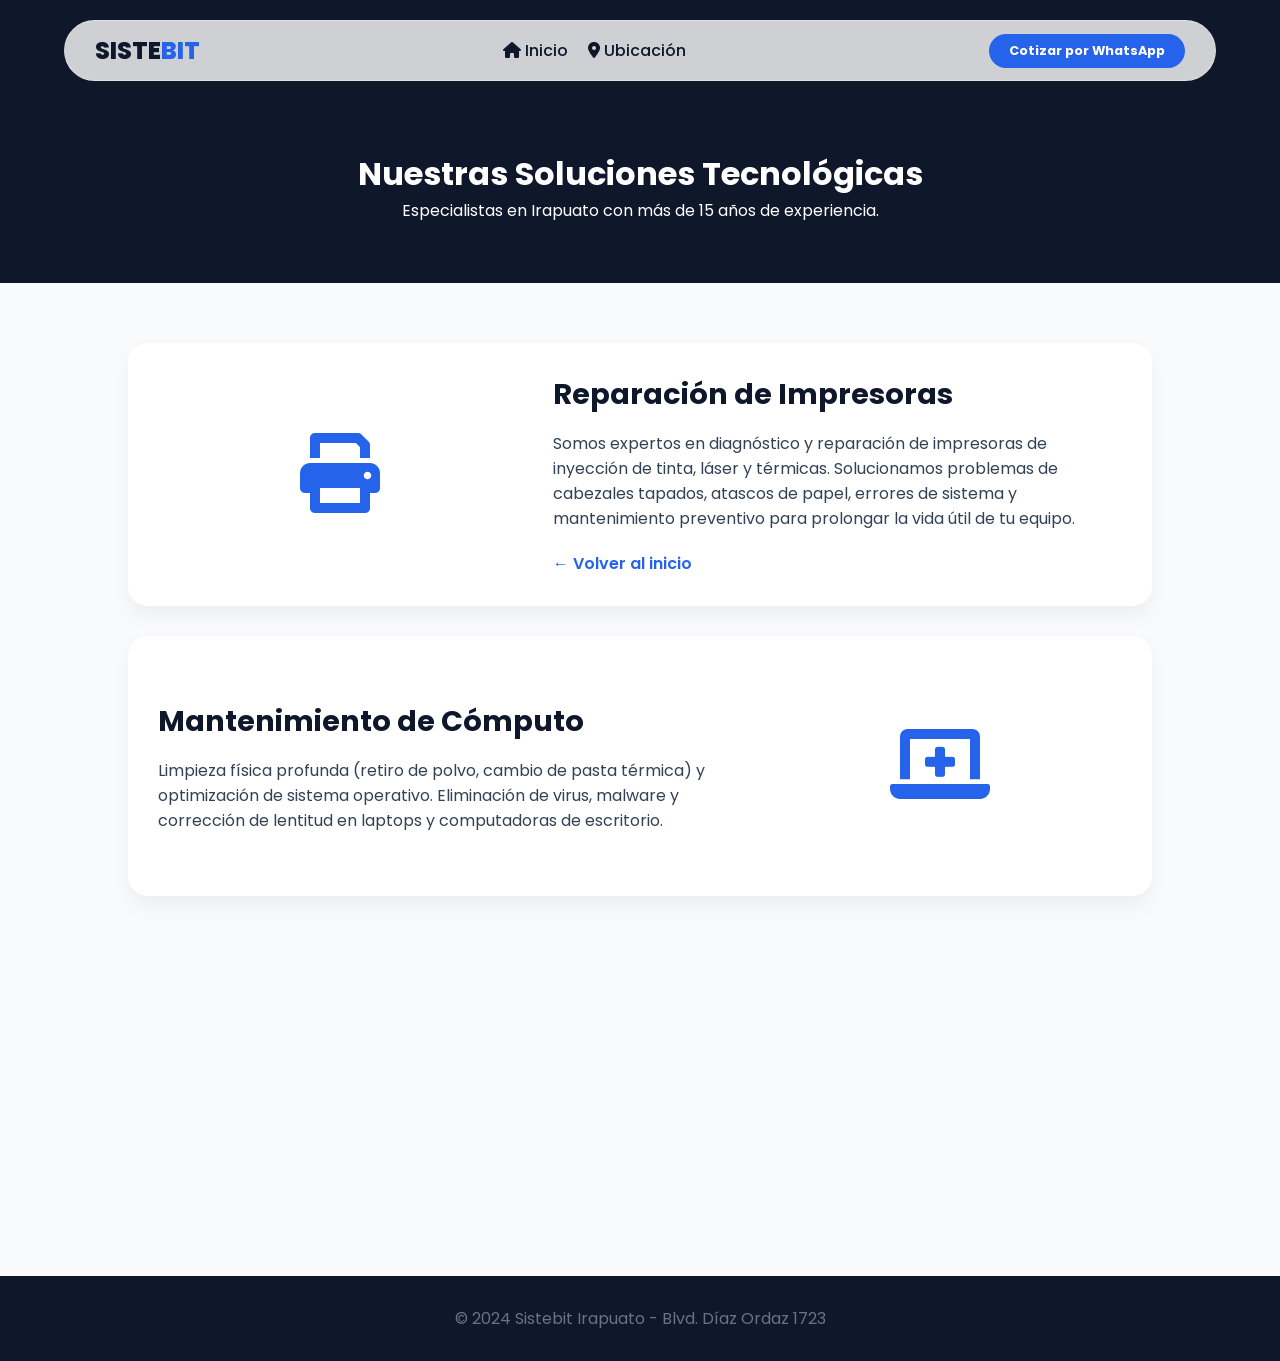
<file: servicios.html>
<!DOCTYPE html>
<html lang="es">
<head>
    <meta charset="UTF-8">
    <meta name="viewport" content="width=device-width, initial-scale=1.0">
    <title>Servicios | Sistebit Irapuato</title>
    <link rel="stylesheet" href="https://cdnjs.cloudflare.com/ajax/libs/font-awesome/6.0.0/css/all.min.css">
    <link href="https://unpkg.com/aos@2.3.1/dist/aos.css" rel="stylesheet">
    <link rel="stylesheet" href="style.css">
    <link href="https://fonts.googleapis.com/css2?family=Poppins:wght@300;400;600;700;800&display=swap" rel="stylesheet">
    <style>
        /* Estilos específicos para la página de servicios */
        .servicios-hero {
            padding: 150px 10% 60px;
            background: var(--dark);
            text-align: center;
            color: white;
        }
        .detalle-servicios {
            padding: 60px 10%;
            background: #f8fafc;
        }
        .servicio-item {
            display: flex;
            align-items: center;
            background: white;
            margin-bottom: 30px;
            padding: 30px;
            border-radius: 20px;
            box-shadow: 0 10px 20px rgba(0,0,0,0.05);
            gap: 30px;
        }
        .servicio-item:nth-child(even) { flex-direction: row-reverse; }
        .servicio-img {
            flex: 1;
            font-size: 5rem;
            text-align: center;
            background: var(--gray);
            padding: 40px;
            border-radius: 15px;
            color: var(--primary);
        }
        .servicio-info { flex: 2; }
        .servicio-info h3 { font-size: 1.8rem; color: var(--dark); margin-bottom: 15px; }
        .back-home {
            display: inline-block;
            margin-top: 20px;
            color: var(--primary);
            text-decoration: none;
            font-weight: 600;
        }
        @media (max-width: 768px) {
            .servicio-item { flex-direction: column !important; }
        }
    </style>
</head>
<body>

    <nav id="navbar">
        <div class="nav-container">
            <div class="logo">SISTE<span>BIT</span></div>
            <ul class="nav-links">
                <li><a href="index.html"><i class="fas fa-home"></i> Inicio</a></li>
                <li><a href="index.html#contacto"><i class="fas fa-map-marker-alt"></i> Ubicación</a></li>
            </ul>
            <a href="https://wa.me/524622090526" class="nav-cta">Cotizar por WhatsApp</a>
        </div>
    </nav>

    <header class="servicios-hero">
        <h1 data-aos="fade-down">Nuestras Soluciones Tecnológicas</h1>
        <p data-aos="fade-up">Especialistas en Irapuato con más de 15 años de experiencia.</p>
    </header>

    <section class="detalle-servicios">
        <!-- Servicio 1 -->
        <div class="servicio-item" data-aos="fade-right">
            <div class="servicio-img"><i class="fas fa-print"></i></div>
            <div class="servicio-info">
                <h3>Reparación de Impresoras</h3>
                <p>Somos expertos en diagnóstico y reparación de impresoras de inyección de tinta, láser y térmicas. Solucionamos problemas de cabezales tapados, atascos de papel, errores de sistema y mantenimiento preventivo para prolongar la vida útil de tu equipo.</p>
                <a href="index.html" class="back-home">← Volver al inicio</a>
            </div>
        </div>

        <!-- Servicio 2 -->
        <div class="servicio-item" data-aos="fade-left">
            <div class="servicio-img"><i class="fas fa-laptop-medical"></i></div>
            <div class="servicio-info">
                <h3>Mantenimiento de Cómputo</h3>
                <p>Limpieza física profunda (retiro de polvo, cambio de pasta térmica) y optimización de sistema operativo. Eliminación de virus, malware y corrección de lentitud en laptops y computadoras de escritorio.</p>
            </div>
        </div>

        <!-- Servicio 3 -->
        <div class="servicio-item" data-aos="fade-right">
            <div class="servicio-img"><i class="fas fa-microchip"></i></div>
            <div class="servicio-info">
                <h3>Actualización de Hardware (Upgrades)</h3>
                <p>¿Tu computadora está lenta? No compres una nueva, ¡actualízala! Instalamos unidades de estado sólido (SSD) y ampliamos la memoria RAM para que tu equipo sea hasta 10 veces más rápido.</p>
            </div>
        </div>
    </section>

    <footer>
        <p>&copy; 2024 Sistebit Irapuato - Blvd. Díaz Ordaz 1723</p>
    </footer>

    <script src="https://unpkg.com/aos@2.3.1/dist/aos.js"></script>
    <script>
        AOS.init({ duration: 1000 });
    </script>
</body>
</html>
</file>
<file: style.css>
:root {
    --primary: #2563eb;
    --dark: #0f172a;
    --blue-lite: #38bdf8;
    --white: #ffffff;
}

* { margin: 0; padding: 0; box-sizing: border-box; }
body { font-family: 'Poppins', sans-serif; overflow-x: hidden; scroll-behavior: smooth; color: #334155; }

/* WhatsApp */
.whatsapp-btn {
    position: fixed; bottom: 30px; right: 30px; background: #25d366;
    width: 65px; height: 65px; border-radius: 50%; display: flex;
    justify-content: center; align-items: center; z-index: 2000;
    box-shadow: 0 10px 20px rgba(0,0,0,0.2); transition: 0.3s;
}
.whatsapp-btn img { width: 35px; }
.whatsapp-btn:hover { transform: scale(1.1); }
.whatsapp-btn .tooltip {
    position: absolute; right: 80px; background: white; padding: 8px 15px;
    border-radius: 10px; font-size: 0.8rem; opacity: 0; transition: 0.3s; white-space: nowrap;
}
.whatsapp-btn:hover .tooltip { opacity: 1; }

/* Navbar */
nav {
    position: fixed; top: 20px; left: 50%; transform: translateX(-50%);
    width: 90%; background: rgba(255, 255, 255, 0.8); backdrop-filter: blur(10px);
    border-radius: 50px; padding: 12px 30px; z-index: 1000;
    display: flex; justify-content: center; border: 1px solid rgba(255,255,255,0.3);
}
.nav-container { display: flex; width: 100%; justify-content: space-between; align-items: center; }
.logo { font-weight: 800; font-size: 1.5rem; color: var(--dark); }
.logo span { color: var(--primary); }
.nav-links { display: flex; list-style: none; gap: 20px; }
.nav-links a { text-decoration: none; color: var(--dark); font-weight: 500; }
.nav-cta { background: var(--primary); color: white; padding: 8px 20px; border-radius: 20px; text-decoration: none; font-size: 0.8rem; font-weight: 700; }

/* Hero */
.hero-premium {
    height: 100vh;
    background: linear-gradient(rgba(15,23,42,0.8), rgba(15,23,42,0.8)), 
                url('https://images.unsplash.com/photo-1518770660439-4636190af475?q=80&w=1470');
    background-size: cover; background-position: center;
    display: flex; align-items: center; justify-content: center; text-align: center; color: white; position: relative;
}
.hero h1 { font-size: 4rem; font-weight: 800; margin: 20px 0; }
.hero h1 span { color: var(--blue-lite); }
.hero p { font-size: 1.2rem; color: #cbd5e1; margin-bottom: 30px; max-width: 700px; }
.btn-main { background: var(--primary); color: white; padding: 15px 30px; border-radius: 10px; text-decoration: none; font-weight: 600; margin-right: 15px; display: inline-block; }
.btn-outline { border: 2px solid white; color: white; padding: 13px 30px; border-radius: 10px; text-decoration: none; font-weight: 600; display: inline-block; }

/* Stats */
.stats { display: flex; justify-content: space-around; padding: 60px 10%; background: var(--dark); color: white; text-align: center; }
.stat-item h3 { font-size: 3.5rem; color: var(--blue-lite); transition: 0.3s; }
.counting { transform: scale(1.2); }

/* Servicios */
.services { padding: 80px 10%; background: #f1f5f9; text-align: center; }
.grid-services { display: grid; grid-template-columns: repeat(auto-fit, minmax(280px, 1fr)); gap: 20px; margin-top: 40px; }
.card { background: white; padding: 40px; border-radius: 20px; transition: 0.3s; }
.card:hover { transform: translateY(-10px); box-shadow: 0 20px 30px rgba(0,0,0,0.1); }
.icon { font-size: 3rem; margin-bottom: 15px; }

/* Map */
.contact-map { padding: 80px 10%; }
.contact-grid { display: grid; grid-template-columns: 1fr 1fr; gap: 40px; margin-top: 30px; align-items: center; }

@media (max-width: 768px) {
    .nav-links { display: none; }
    .hero h1 { font-size: 2.5rem; }
    .contact-grid { grid-template-columns: 1fr; }
}

footer { padding: 30px; text-align: center; background: var(--dark); color: #64748b; }
</file>
